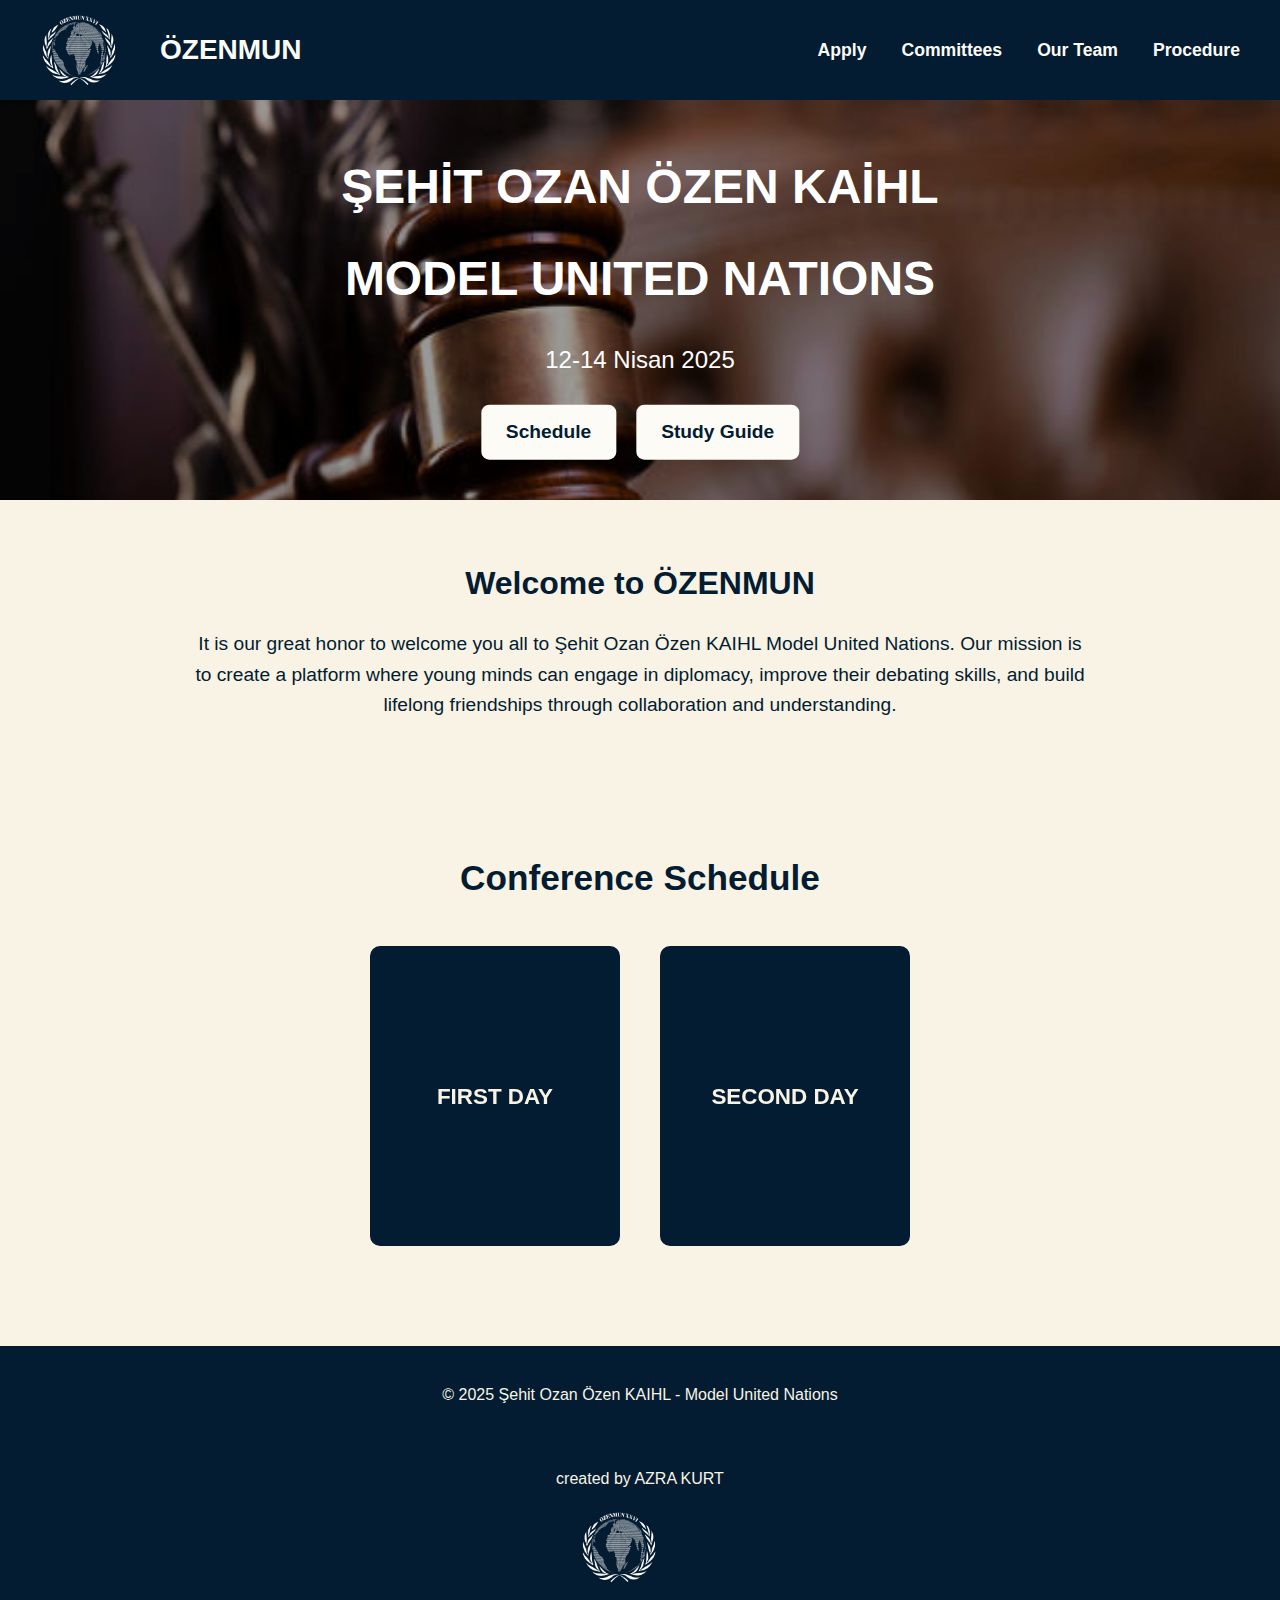
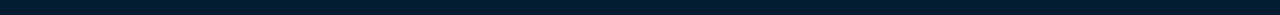
<file: index.html>
<!DOCTYPE html>
<html lang="tr">
<head>
  <meta charset="UTF-8">
  <meta name="viewport" content="width=device-width, initial-scale=1.0">
  <title>ÖZENMUN - Ana Sayfa</title>
  <link rel="stylesheet" href="anasayfa.css">

</head>
<body>

  <!-- HEADER -->
  <header>
    <div class="logo">
      <img src="WhatsApp Image 2025-10-02 at 20.13.41.jpeg" alt="ÖZENMUN Logo">
      <a href="anasayfa.html">ÖZENMUN</a>
    </div>
    <nav>
      <ul>
        <li><a href="apply.html">Apply</a></li>
        <li><a href="committees.html">Committees</a></li>
        <li><a href="our-team.html">Our Team</a></li>
        <li><a href="procedure.html">Procedure</a></li>
      </ul>
    </nav>
  </header>

  <!-- HERO BÖLÜMÜ -->
  <section class="hero">
    <img src="istockphoto-1303997113-612x612.jpg" alt="Okul Fotoğrafı" class="background-image">
    <div class="hero-text">
      <h1>ŞEHİT OZAN ÖZEN KAİHL</H1> <H1>MODEL UNITED NATIONS</h1>
      <p class="date">12-14 Nisan 2025</p>

      <!-- 3 KUTUCUK (TARİHİN ALTINDA) -->
      <div class="hero-buttons">
    
        <a href="schedule.html" class="btn">Schedule</a>
        <a href="study-guide.html" class="btn">Study Guide</a>
      </div>
    </div>
  </section>

  <!-- MUN HAKKINDA MEKTUP -->
  <section class="about">
    <h2>Welcome to ÖZENMUN</h2>
    <p>
      It is our great honor to welcome you all to Şehit Ozan Özen KAIHL Model United Nations.  
      Our mission is to create a platform where young minds can engage in diplomacy, improve their  
      debating skills, and build lifelong friendships through collaboration and understanding.
    </p>
  </section>

  <!-- SCHEDULE KARTLARI -->
  <section class="schedule">
    <h2>Conference Schedule</h2>
    <div class="schedule-cards">
      <div class="card">
        <div class="card-front">FIRST DAY</div>
        <div class="card-back">
          <h3>Day 1 Program</h3>
          <ul>
            <li>Opening Ceremony</li>
            <li>Committee Sessions</li>
            <li>Social Activity</li>
          </ul>
        </div>
      </div>
      <div class="card">
        <div class="card-front">SECOND DAY</div>
        <div class="card-back">
          <h3>Day 2 Program</h3>
          <ul>
            <li>Committee Sessions</li>
            <li>Closing Ceremony</li>
            <li>Award Ceremony</li>
          </ul>
        </div>
      </div>
    </div>
  </section>

  <!-- FOOTER -->
  <footer>
    <p>© 2025 Şehit Ozan Özen KAIHL - Model United Nations</p> <br>
    <p>created by AZRA KURT</p>
    <img src="WhatsApp Image 2025-10-02 at 20.13.41.jpeg" alt="logo">
  </footer>

</body>
</html>
</file>
<file: anasayfa.css>
/* GENEL */
body {
  margin: 0;
  font-family: Arial, sans-serif;
  background-color: #f8f3e4; /* krem */
  color: #031c32; /* koyu yeşil */
  line-height: 1.6;
}

a {
  text-decoration: none;
  color: inherit;
}

h1, h2, h3 {
  margin: 0;
}

/* Tablet için (768px ve altı) */
@media (max-width: 768px) {
  body {
    font-size: 16px;
    margin: 10px;
  }

  .container {
    display: flex;
    flex-direction: column; /* yan yana yerine alt alta */
  }
}

/* Telefon için (480px ve altı) */
@media (max-width: 480px) {
  body {
    font-size: 14px;
    margin: 5px;
  }

  nav ul {
    flex-direction: column; /* menüyü alt alta yap */
  }
}
/* HEADER */
header {
  display: flex;
  justify-content: space-between;
  align-items: center;
  background-color: #031c32; /* koyu yeşil */
  color: #fdfbf6; /* krem */
  padding: 10px 40px;
}

header .logo {
  display: flex;
  align-items: center;
}

header .logo img {
  height: 80px;
  margin-right: 40px;
}

header a {
  font-size: 28px;   
  font-weight: bold; 
  text-decoration: none; 
  color: #fdfbf6;   
}
header nav ul {
  display: flex;
  list-style: none;
  gap: 35px;
  margin: 0;
  padding: 0;
}

header nav ul li a {
  font-size: 1.1rem;
  font-weight: bold;
  transition: color 0.3s;
}

header nav ul li a:hover {
  color: #c5d8c2; /* açık yeşil */
}

/* HERO */
.hero {
  position: relative;
  text-align: center;
  color: white;
}

.hero .background-image {
  width: 100%;
  height: 400px; /* daha kısa resim */
  object-fit: cover;
  filter: brightness(60%);
}

.hero-text {
  position: absolute;
  top: 50%;
  left: 50%;
  transform: translate(-50%, -50%);
}

.hero-text h1 {
  font-size: 3rem; /* daha büyük okul ismi */
  font-weight: bold;
  margin-bottom: 15px;
}

.hero-text .date {
  font-size: 1.5rem;
  margin-bottom: 25px;
}

/* HERO KUTUCUKLAR */
.hero-buttons {
  display: flex;
  justify-content: center;
  gap: 20px;
}

.hero-buttons .btn {
  background-color: #fdfbf6;
  color: #031c32;
  padding: 12px 25px;
  border-radius: 8px;
  font-size: 1.2rem;
  font-weight: bold;
  transition: all 0.3s;
}

.hero-buttons .btn:hover {
  background-color: #c5d8c2;
  color: #0f2017;
}

/* ABOUT */
.about {
  text-align: center;
  padding: 50px 15%;
  font-size: 1.2rem;
}

.about h2 {
  font-size: 2rem;
  margin-bottom: 20px;
}

/* SCHEDULE */
.schedule {
  padding: 60px 10%;
  text-align: center;
}

.schedule h2 {
  font-size: 2.2rem;
  margin-bottom: 40px;
}

.schedule-cards {
  display: flex;
  justify-content: center;
  gap: 40px;
}

.card {
  width: 250px;
  height: 300px;
  perspective: 1000px;
}

.card-front, .card-back {
  width: 100%;
  height: 100%;
  position: absolute;
  backface-visibility: hidden;
  border-radius: 10px;
  display: flex;
  justify-content: center;
  align-items: center;
  font-size: 1.4rem;
  font-weight: bold;
  transition: transform 0.8s;
  padding: 20px;
  box-sizing: border-box;
}

.card-front {
  background-color: #031c32;
  color: #f8f3e4;
}

.card-back {
  background-color: #fdfbf6;
  color: #031c32;
  transform: rotateY(180deg);
  font-size: 1rem;
  text-align: left;
}

.card:hover .card-front {
  transform: rotateY(180deg);
}

.card:hover .card-back {
  transform: rotateY(360deg);
}

/* FOOTER */
footer {
  background-color: #031c32;
  color: #f8f3e4;
  text-align: center;
  padding: 20px;
  margin-top: 40px;
}

footer img {
  width: 80px;
  height: 40px;
  object-fit: contain; /* Oranı korumak için, istersen cover da yapabilirsin */
    height: 80px;
  margin-right: 40px;
}

/* TABLET için (max 768px) */
@media (max-width: 768px) {
  header {
    flex-direction: column;
    padding: 15px;
    text-align: center;
  }

  header .logo {
    flex-direction: column;
    margin-bottom: 10px;
  }

  header nav ul {
    flex-direction: column;
    gap: 15px;
  }

  .hero .background-image {
    height: 250px; /* mobilde daha kısa banner */
  }

  .hero-text h1 {
    font-size: 2.2rem;
  }

  .hero-text .date {
    font-size: 1.2rem;
  }

  .hero-buttons {
    flex-direction: column;
    gap: 15px;
  }

  .schedule-cards {
    flex-wrap: wrap;
    gap: 20px;
  }

  .card {
    width: 45%; /* 2’li satır olacak */
    height: 250px;
  }

  .about {
    padding: 40px 8%;
    font-size: 1rem;
  }
}

/* TELEFON için (max 480px) */
@media (max-width: 480px) {
  header a {
    font-size: 1.5rem;
  }

  .hero .background-image {
    height: 200px;
  }

  .hero-text h1 {
    font-size: 1.6rem;
  }

  .hero-text .date {
    font-size: 1rem;
  }

  .hero-buttons .btn {
    font-size: 1rem;
    padding: 10px 18px;
  }

  .schedule-cards {
    flex-direction: column;
    align-items: center;
  }

  .card {
    width: 90%; /* tam genişlik */
    height: 220px;
  }

  .about {
    padding: 30px 5%;
    font-size: 0.95rem;
  }

  footer {
    font-size: 0.9rem;
    padding: 15px;
  }
}
</file>
